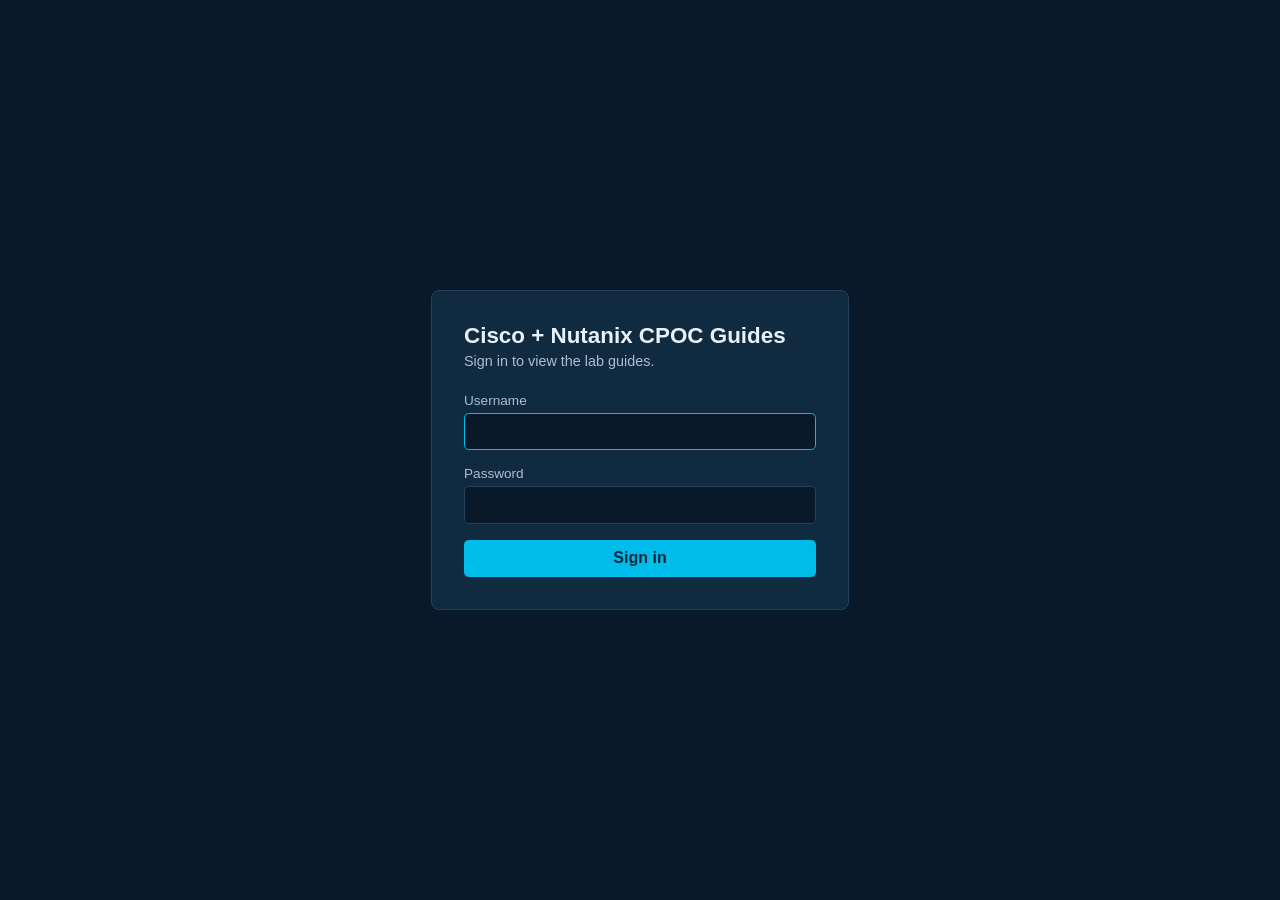
<file: docs/login/index.html>
<!DOCTYPE html>
<html lang="en">
<head>
<meta charset="utf-8" />
<meta name="viewport" content="width=device-width, initial-scale=1" />
<meta name="robots" content="noindex, nofollow" />
<title>Sign in — Cisco + Nutanix CPOC Guides</title>
<style>
  :root { color-scheme: dark; }
  body {
    margin: 0;
    min-height: 100vh;
    display: flex;
    align-items: center;
    justify-content: center;
    background: #0a1929;
    color: #e8f1f8;
    font-family: -apple-system, BlinkMacSystemFont, "Segoe UI", Roboto, Helvetica, Arial, sans-serif;
  }
  .card {
    width: 100%;
    max-width: 22rem;
    margin: 1rem;
    padding: 2rem;
    background: #102a40;
    border: 1px solid #24405a;
    border-radius: 0.5rem;
  }
  .card h1 {
    margin: 0 0 0.25rem;
    font-size: 1.4rem;
  }
  .card p.sub {
    margin: 0 0 1.5rem;
    color: #a9c0d3;
    font-size: 0.9rem;
  }
  label {
    display: block;
    font-size: 0.85rem;
    margin-bottom: 0.3rem;
    color: #a9c0d3;
  }
  input {
    width: 100%;
    box-sizing: border-box;
    padding: 0.55rem 0.7rem;
    margin-bottom: 1rem;
    background: #0a1929;
    border: 1px solid #24405a;
    border-radius: 0.3rem;
    color: #e8f1f8;
    font-size: 1rem;
  }
  input:focus {
    outline: none;
    border-color: #00bceb;
  }
  button {
    width: 100%;
    padding: 0.6rem;
    border: none;
    border-radius: 0.3rem;
    background: #00bceb;
    color: #04263d;
    font-weight: 700;
    font-size: 1rem;
    cursor: pointer;
  }
  button:hover { filter: brightness(1.08); }
  .error {
    display: none;
    margin-bottom: 1rem;
    padding: 0.6rem 0.8rem;
    border-radius: 0.3rem;
    background: #3a1420;
    border: 1px solid #7a2338;
    color: #ffb4c2;
    font-size: 0.85rem;
  }
</style>
</head>
<body>
  <form class="card" id="login-form" autocomplete="off">
    <h1>Cisco + Nutanix CPOC Guides</h1>
    <p class="sub">Sign in to view the lab guides.</p>
    <div class="error" id="error">Incorrect username or password.</div>
    <label for="username">Username</label>
    <input id="username" name="username" autocomplete="username" autofocus />
    <label for="password">Password</label>
    <input id="password" name="password" type="password" autocomplete="current-password" />
    <button type="submit">Sign in</button>
  </form>

  <script>
    (function () {
      var VALID_USERNAME = "cpoc";
      var VALID_PASSWORD = "C1sco12345";
      var AUTH_KEY = "cpoc_authenticated";

      // Fallback target if there's no ?next= - strip "login/..." off the
      // current URL to land back at the site root.
      var fallback = window.location.href.replace(/login\/.*$/, "");
      var params = new URLSearchParams(window.location.search);
      var next = params.get("next") || fallback;

      document.getElementById("login-form").addEventListener("submit", function (e) {
        e.preventDefault();
        var u = document.getElementById("username").value.trim();
        var p = document.getElementById("password").value;
        if (u === VALID_USERNAME && p === VALID_PASSWORD) {
          localStorage.setItem(AUTH_KEY, "1");
          window.location.href = next;
        } else {
          document.getElementById("error").style.display = "block";
        }
      });
    })();
  </script>
</body>
</html>
</file>
